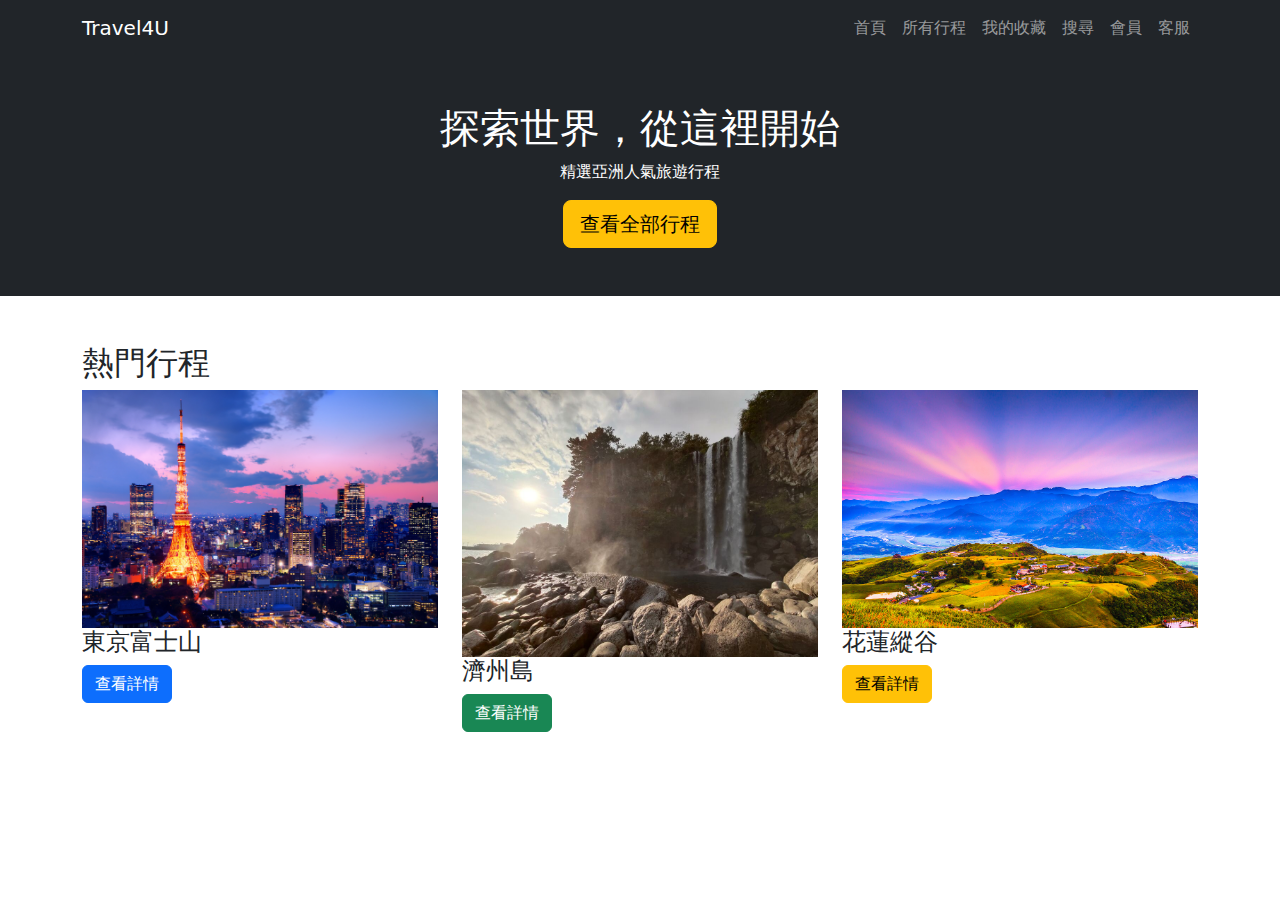
<file: index.html>
<!DOCTYPE html>
<html lang="zh-Hant">
<head>
<meta charset="UTF-8">
<title>Travel4U</title>
<link rel="stylesheet" href="css/bootstrap.min.css">
</head>
<body>

<nav class="navbar navbar-expand-lg navbar-dark bg-dark">
  <div class="container">
    <a class="navbar-brand" href="index.html">Travel4U</a>
    <div class="collapse navbar-collapse">
      <ul class="navbar-nav ms-auto">
        <li class="nav-item"><a class="nav-link" href="index.html">首頁</a></li>
        <li class="nav-item"><a class="nav-link" href="tours.html">所有行程</a></li>
        <li class="nav-item"><a class="nav-link" href="favorites.html">我的收藏</a></li>
        <li class="nav-item"><a class="nav-link" href="search.html">搜尋</a></li>
        <li class="nav-item"><a class="nav-link" href="member.html">會員</a></li>
        <li class="nav-item"><a class="nav-link" href="support.html">客服</a></li>
      </ul>
    </div>
  </div>
</nav>

<header class="bg-dark text-white text-center p-5">
  <h1>探索世界，從這裡開始</h1>
  <p>精選亞洲人氣旅遊行程</p>
  <a href="tours.html" class="btn btn-warning btn-lg">查看全部行程</a>
</header>

<div class="container my-5">
  <h2>熱門行程</h2>
  <div class="row">
    <div class="col-md-4">
      <img src="images/tokyo.jpg" class="img-fluid">
      <h4>東京富士山</h4>
      <a href="tour-detail.html?place=tokyo" class="btn btn-primary">查看詳情</a>
    </div>
    <div class="col-md-4">
      <img src="images/jeju.jpg" class="img-fluid">
      <h4>濟州島</h4>
      <a href="tour-detail.html?place=jeju" class="btn btn-success">查看詳情</a>
    </div>
    <div class="col-md-4">
      <img src="images/hualien.jpg" class="img-fluid">
      <h4>花蓮縱谷</h4>
      <a href="tour-detail.html?place=hualien" class="btn btn-warning">查看詳情</a>
    </div>
  </div>
</div>

<script src="js/bootstrap.bundle.min.js"></script>
</body>
</html>
</file>
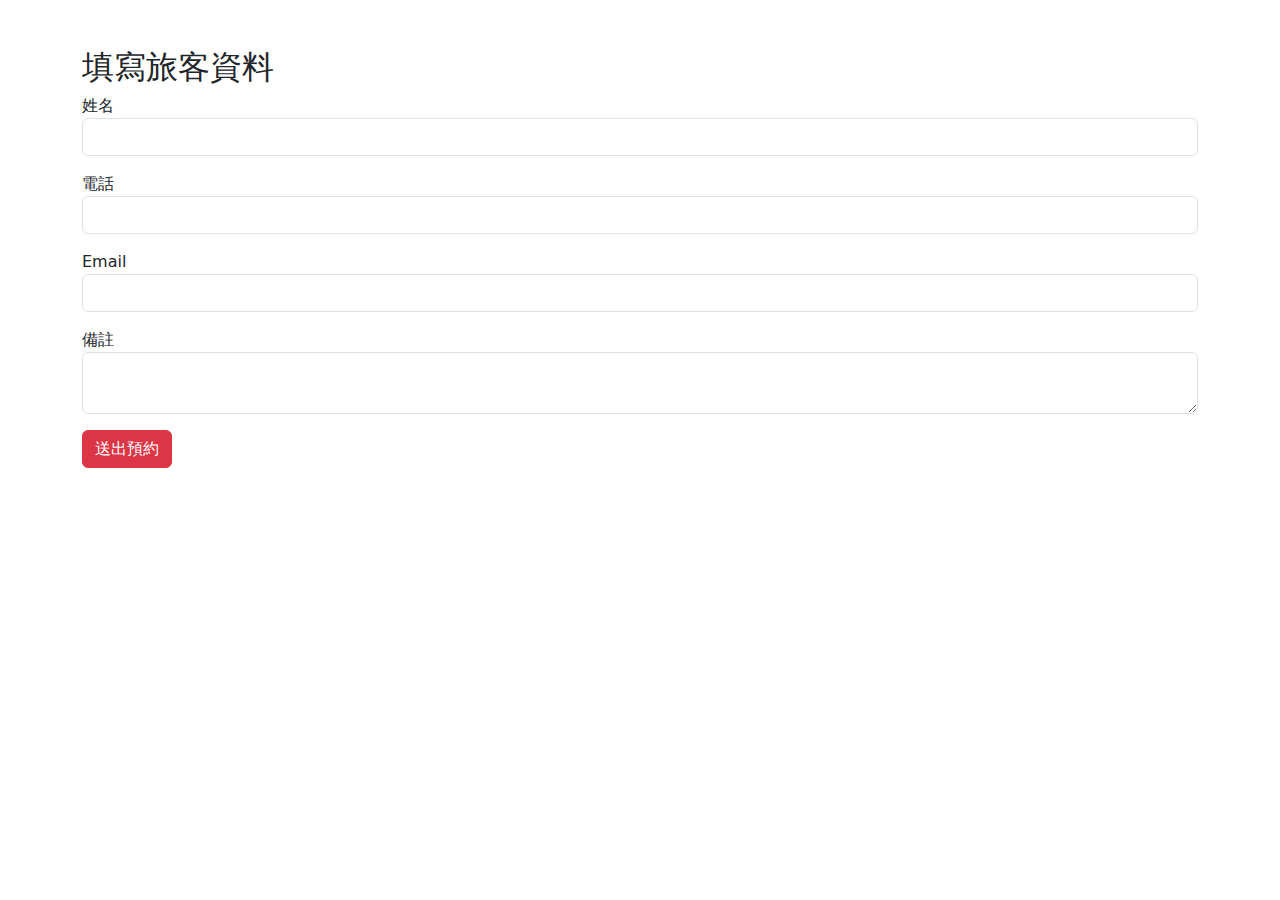
<file: booking.html>
<!DOCTYPE html>
<html lang="zh-Hant">
<head>
<meta charset="UTF-8">
<title>預約表單</title>
<link rel="stylesheet" href="css/bootstrap.min.css">
</head>
<body>

<div class="container my-5">
<h2>填寫旅客資料</h2>

<form onsubmit="event.preventDefault();alert('預約送出成功');location.href='index.html'">
  <div class="mb-3">
    <label>姓名</label>
    <input class="form-control" required>
  </div>
  <div class="mb-3">
    <label>電話</label>
    <input class="form-control" required>
  </div>
  <div class="mb-3">
    <label>Email</label>
    <input class="form-control" required>
  </div>
  <div class="mb-3">
    <label>備註</label>
    <textarea class="form-control"></textarea>
  </div>
  <button class="btn btn-danger">送出預約</button>
</form>
</div>

</body>
</html>
</file>
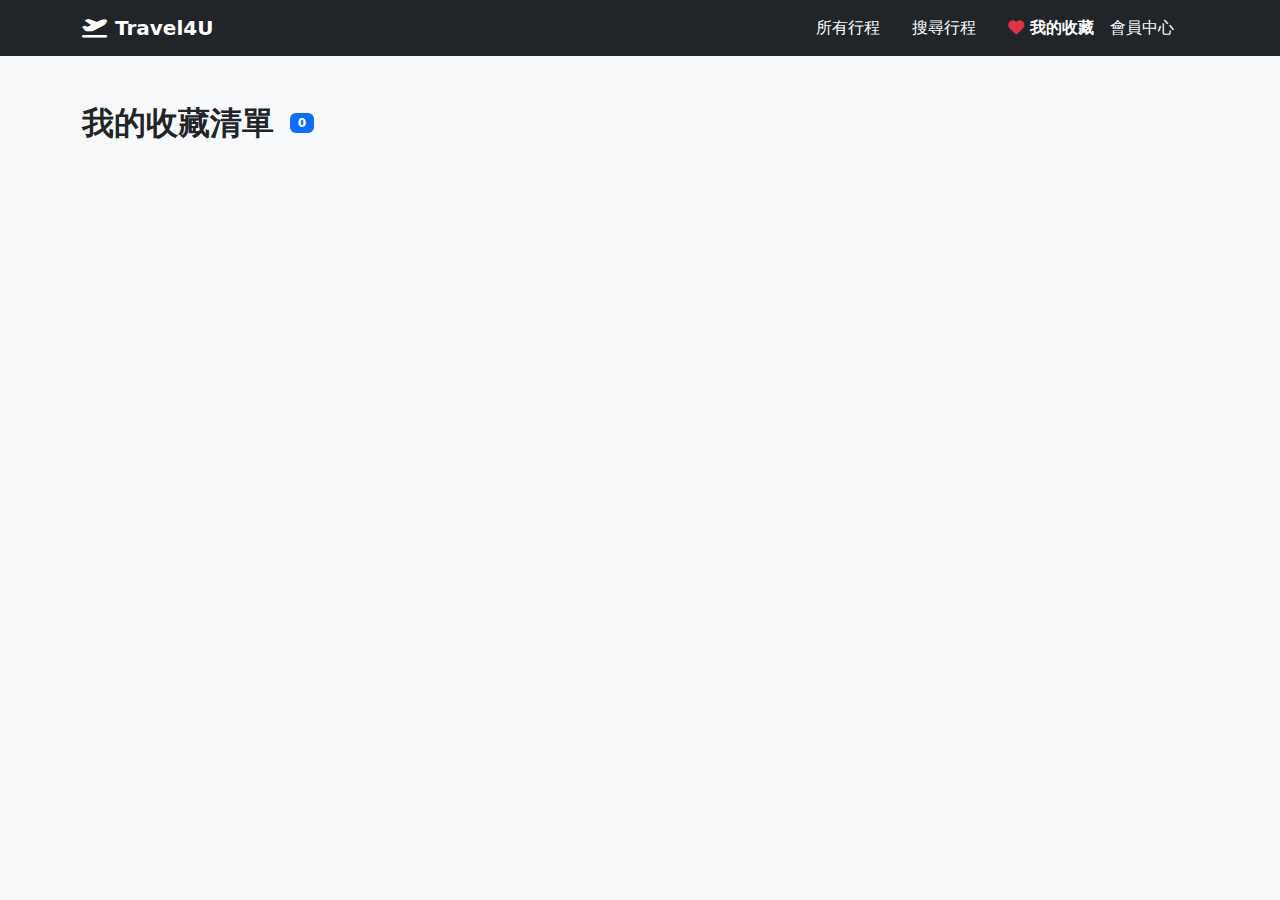
<file: favorites.html>
<!DOCTYPE html>
<html lang="zh-Hant">
<head>
    <meta charset="UTF-8">
    <meta name="viewport" content="width=device-width, initial-scale=1.0">
    <title>我的收藏 | Travel4U</title>
    <link rel="stylesheet" href="css/bootstrap.min.css">
    <link rel="stylesheet" href="https://cdnjs.cloudflare.com/ajax/libs/font-awesome/6.4.0/css/all.min.css">
    
    <style>
        .card-img-top {
            height: 200px;
            object-fit: cover;
        }
        .empty-state {
            padding: 100px 0;
            text-align: center;
        }
        .empty-state i {
            font-size: 5rem;
            color: #dee2e6;
            margin-bottom: 20px;
        }
    </style>
</head>
<body class="bg-light">

<nav class="navbar navbar-expand-lg navbar-dark bg-dark sticky-top">
  <div class="container">
    <a class="navbar-brand fw-bold" href="index.html">
        <i class="fa-solid fa-plane-departure me-2"></i>Travel4U
    </a>
    <button class="navbar-toggler" type="button" data-bs-toggle="collapse" data-bs-target="#navbarNav">
      <span class="navbar-toggler-icon"></span>
    </button>
    <div class="collapse navbar-collapse" id="navbarNav">
      <ul class="navbar-nav ms-auto">
        <li class="nav-item"><a class="nav-link text-white me-3" href="tours.html">所有行程</a></li>
        <li class="nav-item"><a class="nav-link text-white me-3" href="search.html">搜尋行程</a></li>
        <li class="nav-item"><a class="nav-link active fw-bold" href="favorites.html"><i class="fa-solid fa-heart text-danger"></i> 我的收藏</a></li>
        <li class="nav-item"><a class="nav-link text-white me-3" href="member.html">會員中心</a></li>
      </ul>
    </div>
  </div>
</nav>

<div class="container my-5">
    <div class="d-flex align-items-center mb-4">
        <h2 class="fw-bold mb-0">我的收藏清單</h2>
        <span id="fav-count" class="badge bg-primary ms-3">0</span>
    </div>

    <div id="fav-list" class="row g-4">
        </div>

    <div id="empty-msg" class="empty-state d-none">
        <i class="fa-regular fa-folder-open"></i>
        <h3>目前還沒有任何收藏喔！</h3>
        <p class="text-muted">快去探索精彩的行程，並點擊愛心加入收藏吧。</p>
        <a href="tours.html" class="btn btn-primary btn-lg mt-3">前往探索行程</a>
    </div>
</div>

<script src="js/app.js"></script>
<script src="js/bootstrap.bundle.min.js"></script>

<script>
document.addEventListener('DOMContentLoaded', () => {
    renderFavorites();
});

function renderFavorites() {
    const favs = getFavorites(); // 呼叫 app.js 裡的函式
    const listContainer = document.getElementById('fav-list');
    const emptyMsg = document.getElementById('empty-msg');
    const favCount = document.getElementById('fav-count');

    // 更新數量顯示
    favCount.innerText = favs.length;

    if (favs.length === 0) {
        listContainer.innerHTML = '';
        emptyMsg.classList.remove('d-none');
        return;
    }

    emptyMsg.classList.add('d-none');
    
    // 使用 map 產生 HTML 字串，效能較佳
    const htmlContent = favs.map(f => `
        <div class="col-md-4" id="card-${f.id}">
            <div class="card h-100 shadow-sm border-0">
                <img src="${f.img}" class="card-img-top" alt="${f.title}">
                <div class="card-body">
                    <h5 class="card-title fw-bold">${f.title}</h5>
                    <p class="text-primary fw-bold">NT$ ${Number(f.price).toLocaleString()}</p>
                    <div class="d-flex justify-content-between mt-3">
                        <a href="tour-detail.html?id=${f.id}" class="btn btn-outline-primary">詳情</a>
                        <button class="btn btn-outline-danger" onclick="removeFromFav('${f.id}')">
                            <i class="fa-solid fa-trash-can me-1"></i> 移除
                        </button>
                    </div>
                </div>
            </div>
        </div>
    `).join('');

    listContainer.innerHTML = htmlContent;
}

// 專門處理收藏頁面的移除動作
function removeFromFav(id) {
    let favs = getFavorites();
    favs = favs.filter(f => f.id !== id);
    localStorage.setItem('travel4u_favorites', JSON.stringify(favs));
    
    // 重新渲染畫面
    renderFavorites();
    
    // 如果有需要，可以同步更新頁面上其他地方的狀態
    console.log(`已從收藏移除 ID: ${id}`);
}
</script>

</body>
</html>
</file>
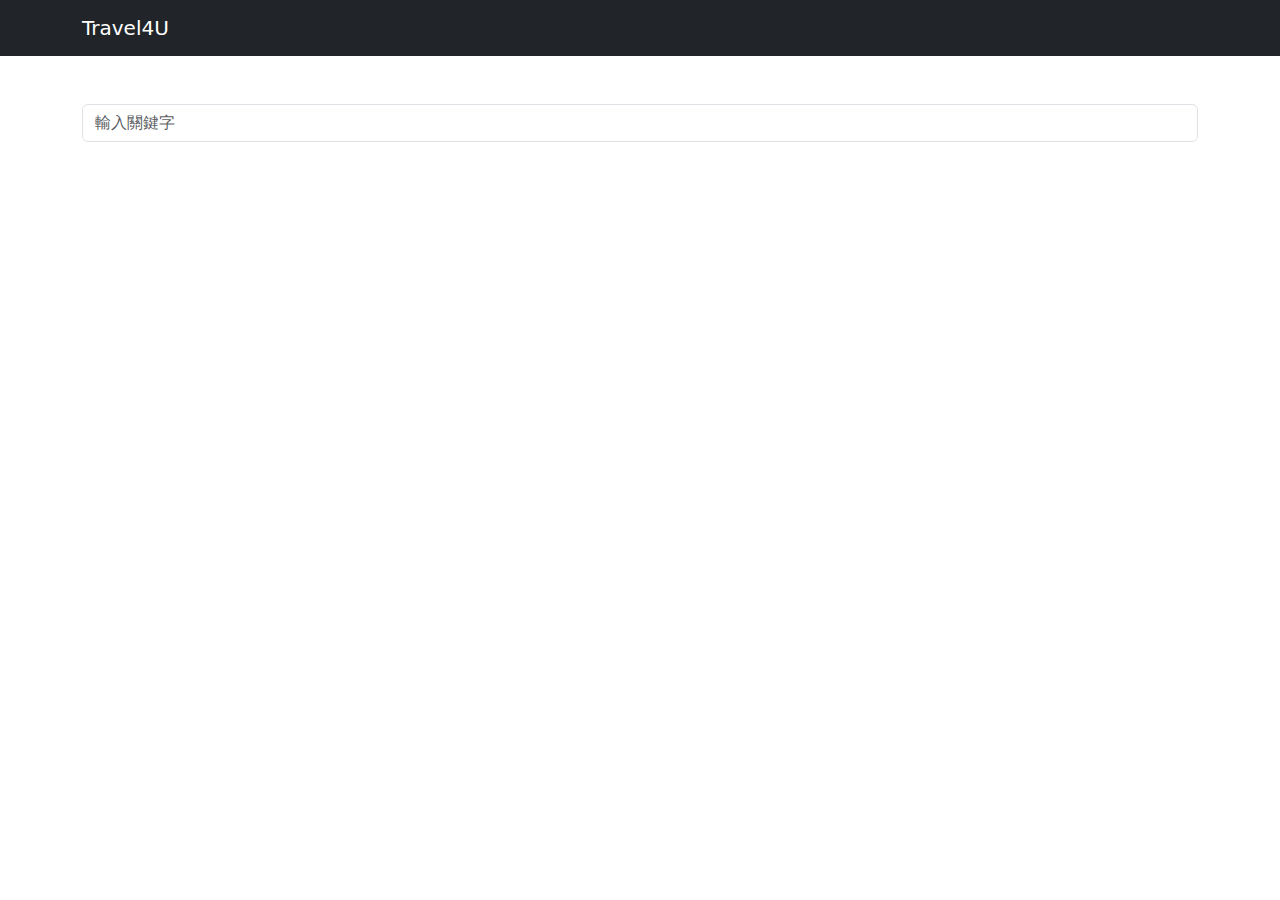
<file: search.html>
<!DOCTYPE html>
<html lang="zh-Hant">
<head>
<meta charset="UTF-8">
<title>搜尋</title>
<link rel="stylesheet" href="css/bootstrap.min.css">
</head>
<body>
<nav class="navbar navbar-dark bg-dark">
  <div class="container">
    <a class="navbar-brand" href="index.html">Travel4U</a>
  </div>
</nav>
<div class="container my-5">
<input class="form-control" placeholder="輸入關鍵字">
</div>
</body>
</html>
</file>
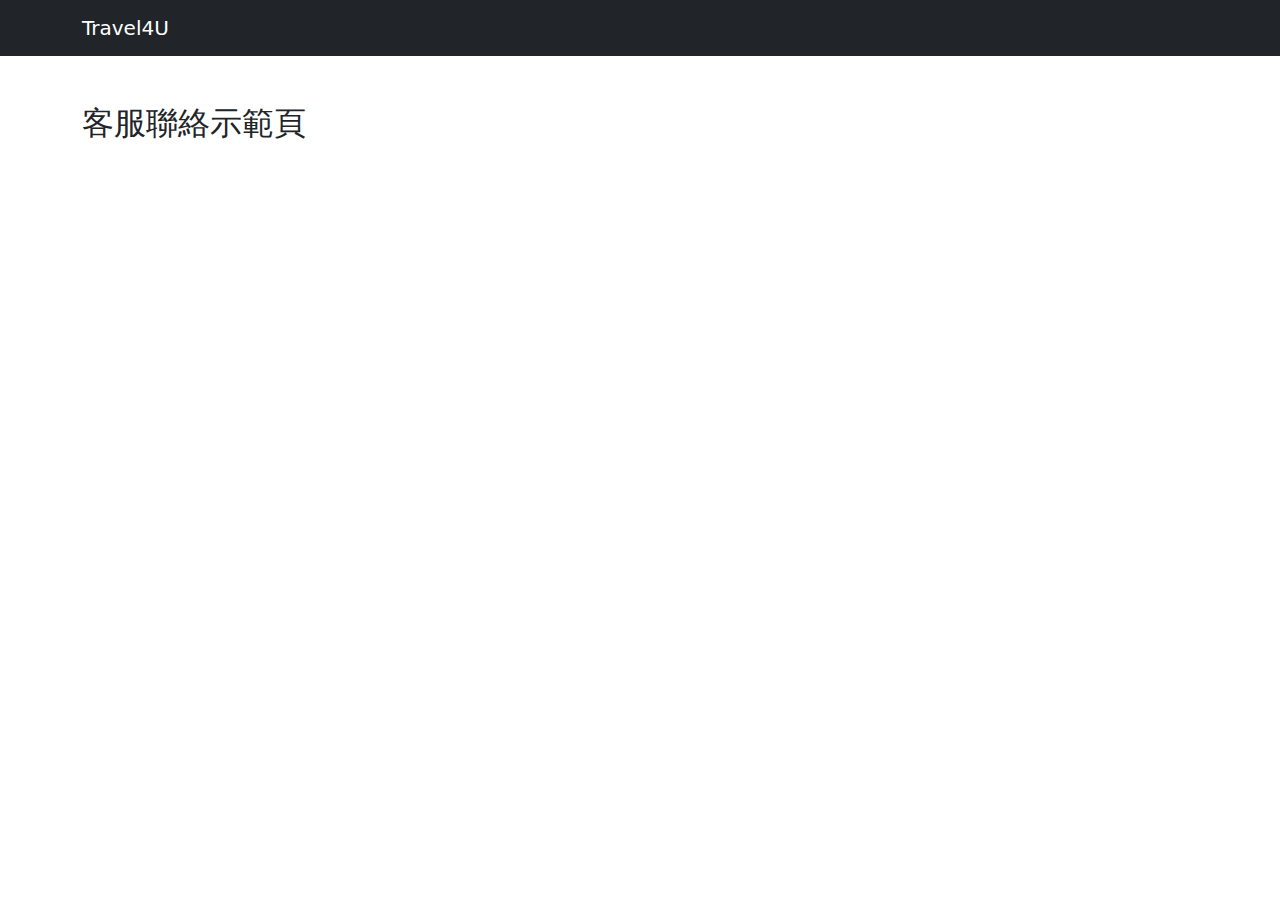
<file: support.html>
<!DOCTYPE html>
<html lang="zh-Hant">
<head>
<meta charset="UTF-8">
<title>客服</title>
<link rel="stylesheet" href="css/bootstrap.min.css">
</head>
<body>
<nav class="navbar navbar-dark bg-dark">
  <div class="container">
    <a class="navbar-brand" href="index.html">Travel4U</a>
  </div>
</nav>
<div class="container my-5">
<h2>客服聯絡示範頁</h2>
</div>
</body>
</html>
</file>
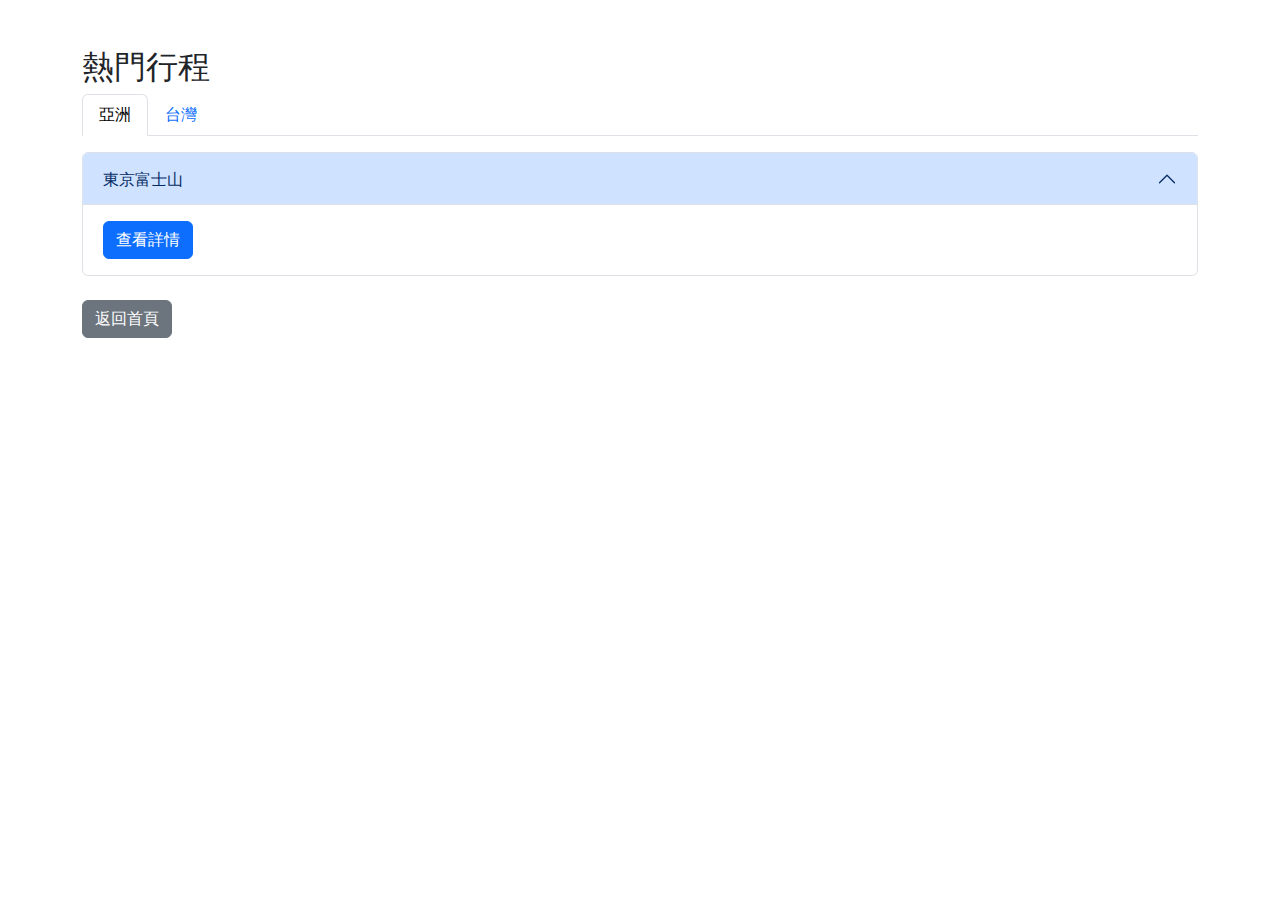
<file: tours.html>
<!DOCTYPE html>
<html lang="zh-Hant">
<head>
<meta charset="UTF-8">
<title>行程列表</title>
<link href="css/bootstrap.min.css" rel="stylesheet">
</head>
<body>

<div class="container my-5">
<h2>熱門行程</h2>

<ul class="nav nav-tabs">
<li class="nav-item">
<button class="nav-link active" data-bs-toggle="tab" data-bs-target="#asia">亞洲</button>
</li>
<li class="nav-item">
<button class="nav-link" data-bs-toggle="tab" data-bs-target="#tw">台灣</button>
</li>
</ul>

<div class="tab-content mt-3">
<div class="tab-pane fade show active" id="asia">
<div class="accordion">
<div class="accordion-item">
<h2 class="accordion-header">
<button class="accordion-button" data-bs-toggle="collapse" data-bs-target="#a1">
東京富士山
</button>
</h2>
<div id="a1" class="accordion-collapse collapse show">
<div class="accordion-body">
<a href="tour-detail.html?tour=tokyo" class="btn btn-primary">查看詳情</a>
</div>
</div>
</div>
</div>
</div>

<div class="tab-pane fade" id="tw">
<a href="tour-detail.html?tour=hualien" class="btn btn-success mt-3">花蓮縱谷</a>
</div>
</div>

<a href="index.html" class="btn btn-secondary mt-4">返回首頁</a>
</div>

<script src="js/bootstrap.bundle.min.js"></script>
</body>
</html>
</file>
